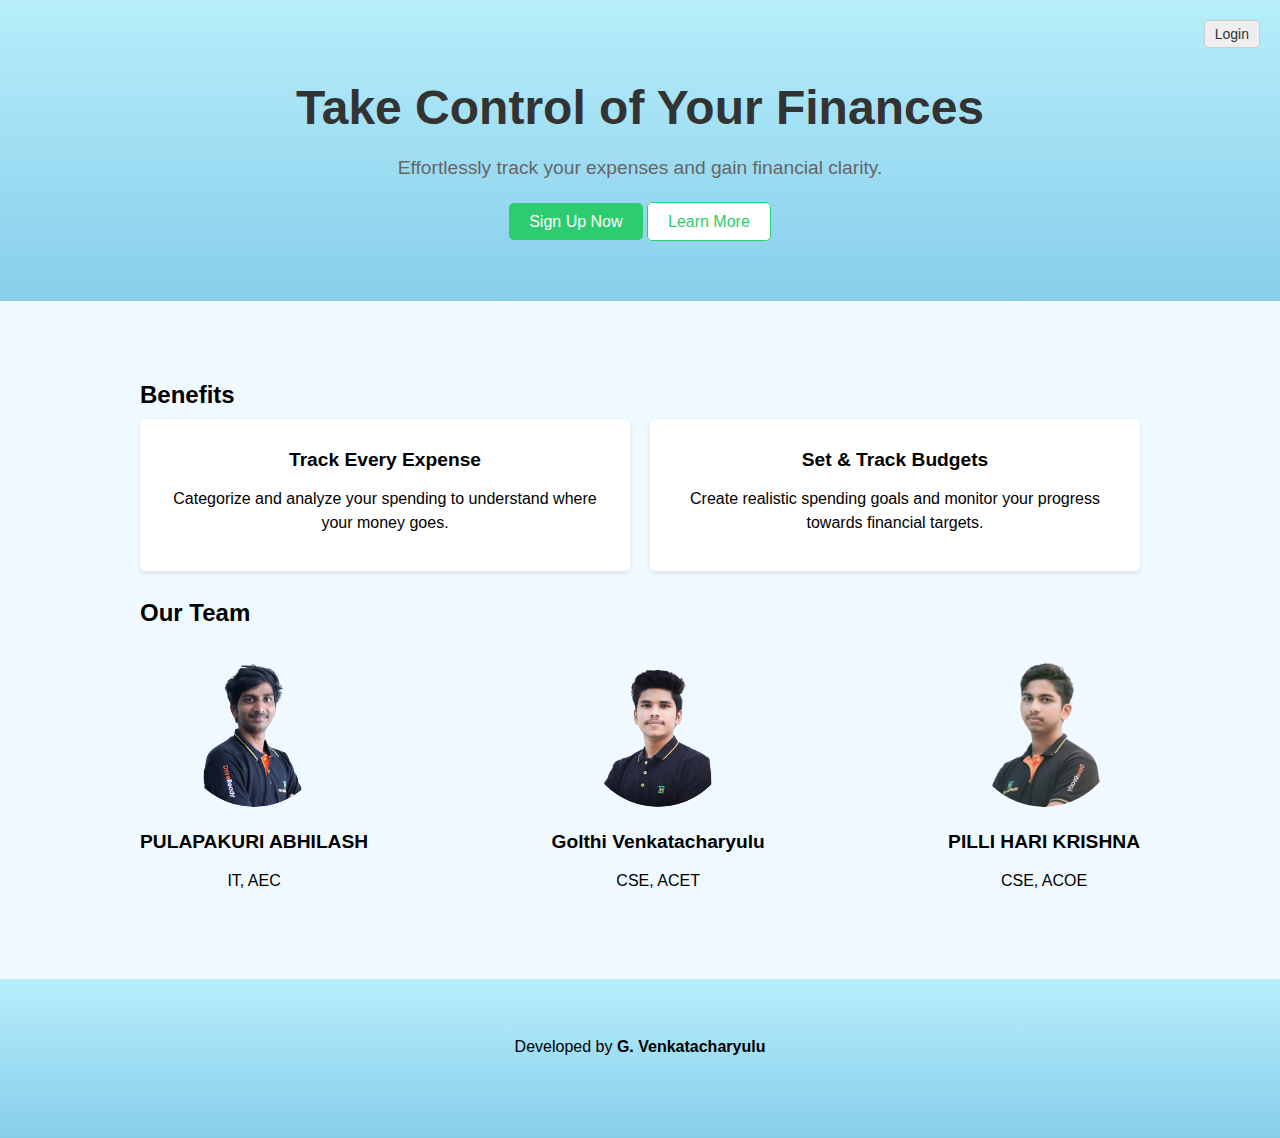
<file: index.html>
<!DOCTYPE html>
<html lang="en">
<head>
  <meta charset="UTF-8">
  <meta name="viewport" content="width=device-width, initial-scale=1.0">
  <title>Financial Expense Tracker</title>
  <link rel="stylesheet" href="landingpage.css">
  <link rel="stylesheet" href="https://cdnjs.cloudflare.com/ajax/libs/font-awesome/6.1.1/css/all.min.css" integrity="sha512-KfkfwYDsLkIlwQp6LFnl8zNdLGxu9YAA1QvwINks4PhcElQSvqcyVLLD9aMhXd13uQjoXtEKNosOWaZqXgel0g==" crossorigin="anonymous" referrerpolicy="no-referrer" />
</head>
<body>
  <header class="hero">
    <div class="container">
      <h1>Take Control of Your Finances</h1>
      <p>Effortlessly track your expenses and gain financial clarity.</p>
      <div class="buttons">
        <a href="signup.html" class="btn btn-primary">Sign Up Now</a>
        <a href="#" class="btn btn-secondary">Learn More</a>
      </div>
    </div>
  </header>

  <section class="benefits">
    <div class="container">
      <h2>Benefits</h2>
      <div class="card-grid">
        <div class="card">
          <i class="fas fa-chart-pie"></i>
          <h3>Track Every Expense</h3>
          <p>Categorize and analyze your spending to understand where your money goes.</p>
        </div>
        <div class="card">
          <i class="fas fa-chart-bar"></i>
          <h3>Set & Track Budgets</h3>
          <p>Create realistic spending goals and monitor your progress towards financial targets.</p>
        </div>
      </div>
      <br>
      <h2>Our Team</h2>
      <div class="team-grid">
        <div class="team-member">
          <img src="img3.png" alt="Team Member 3">
          <h3>PULAPAKURI ABHILASH</h3>
          <p>IT, AEC</p>
        </div>
        <div class="team-member">
          <img src="img1.png" alt="Team Member 1">
          <h3>Golthi Venkatacharyulu</h3>
          <p>CSE, ACET</p>
        </div>
        <div class="team-member">
          <img src="img2.png" alt="Team Member 2">
          <h3>PILLI HARI KRISHNA</h3>
          <p>CSE, ACOE</p>
        </div>
      </div>
    </div>
  </section>

  <section class="call-to-action">
    <div class="container">
      <p>Developed by <b>G. Venkatacharyulu</b></p>
      <a href="https://github.com/venkatesh1545">
        <i class="fa-brands fa-github" style="font-size: 20px; margin-right: 15px;"></i>
      </a>
      <a href="https://www.linkedin.com/in/golthi-venkatacharyulu/">
        <i class="fa-brands fa-linkedin" style="font-size: 20px;"></i>
      </a>
      <a href="https://venkatesh1545.github.io/MyPortfolio/">
        <i class="fa-solid fa-link" style="font-size: 20px;"></i>
      </a>
    </div>
  </section>

  <a href="login.html" class="login-btn">Login</a>

</body>
</html>
</file>
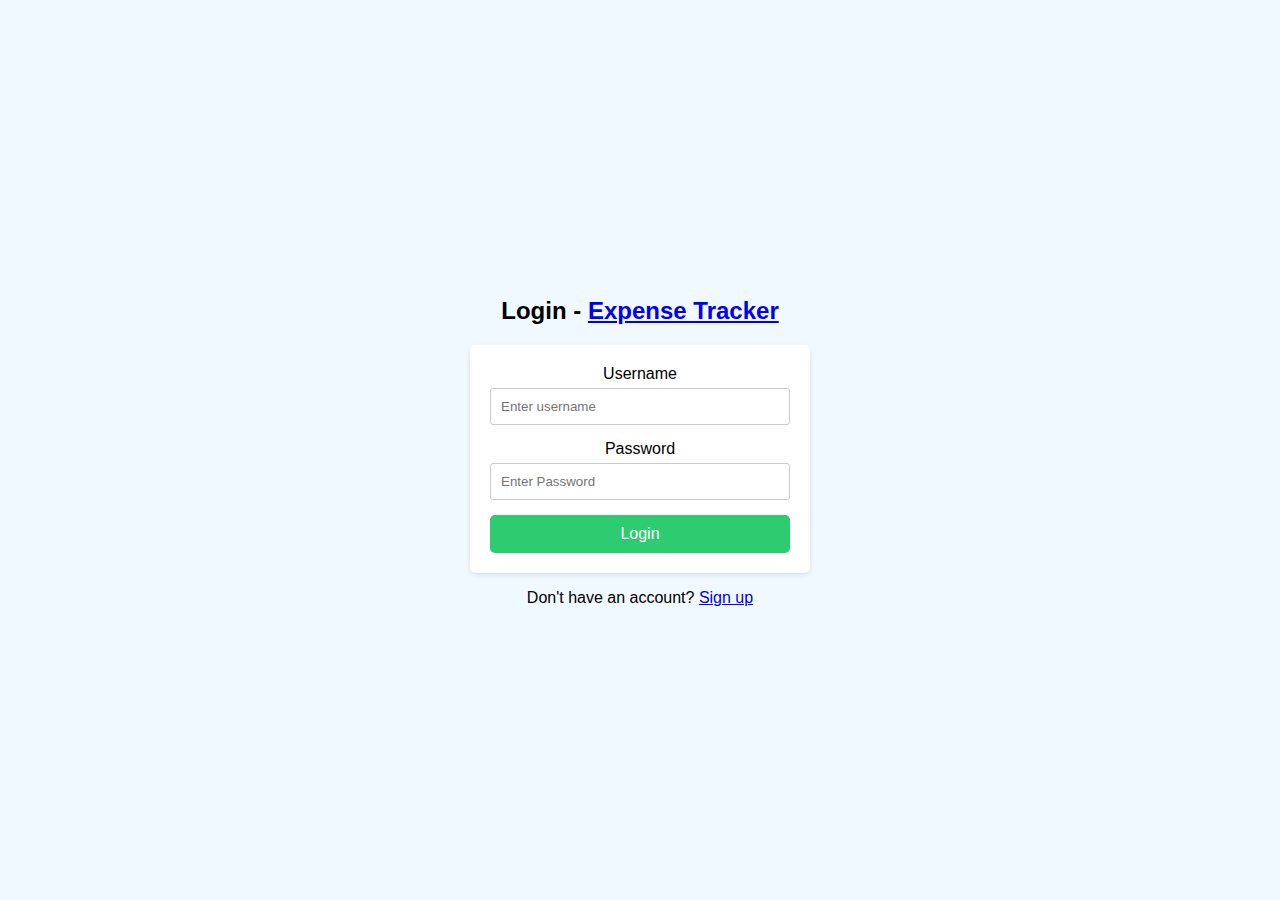
<file: login.html>
<!DOCTYPE html>
<html lang="en">
<head>
  <meta charset="UTF-8">
  <meta name="viewport" content="width=device-width, initial-scale=1.0">
  <title>Login</title>
  <link rel="stylesheet" href="loginstyles.css">
  <script src="https://sdk.amazonaws.com/js/aws-sdk-2.814.0.min.js"></script>
</head>
<body>
  <div id="login-page">
    <h2>Login - <a href="index.html">Expense Tracker</a></h2>
    <form id="login-form">
      <label for="login-username">Username</label>
      <input type="text" id="login-username" placeholder="Enter username" required>
      <label for="login-password">Password</label>
      <input type="password" id="login-password" placeholder="Enter Password" required>
      <button type="submit">Login</button>
    </form>
    <p>Don't have an account? <a href="signup.html">Sign up</a></p>
  </div>

  <script>
    AWS.config.update({
      region: 'us-east-1',
      credentials: new AWS.Credentials('AKIAW3MEDNRNEGLXIBWE', 'OXy74gJ+qSuMmAQK/P9/1B5+B6JhY0jwknE/us5W')
    });

    const docClient = new AWS.DynamoDB.DocumentClient();

    document.getElementById('login-form').addEventListener('submit', function(event) {
      event.preventDefault();
      
      const username = document.getElementById('login-username').value;
      const password = document.getElementById('login-password').value;

      const params = {
        TableName: 'signinpage',
        Key: {
          username: username
        }
      };

      docClient.get(params, function(err, data) {
        if (err) {
          console.error('Error retrieving data:', err);
          alert('Error logging in. Please try again.');
        } else {
          if (data.Item) {
            if (data.Item.password === password) {
              alert('Login successful!');
              localStorage.setItem('userName', data.Item.name);
              localStorage.setItem('transactions', JSON.stringify(data.Item.transactions || []));
              window.location.href = 'ExpenseTrackerPage.html';
            } else {
              alert('Incorrect password. Please try again.');
            }
          } else {
            alert('Username not found. Please sign up.');
          }
        }
      });
    });
  </script>
</body>
</html>
</file>
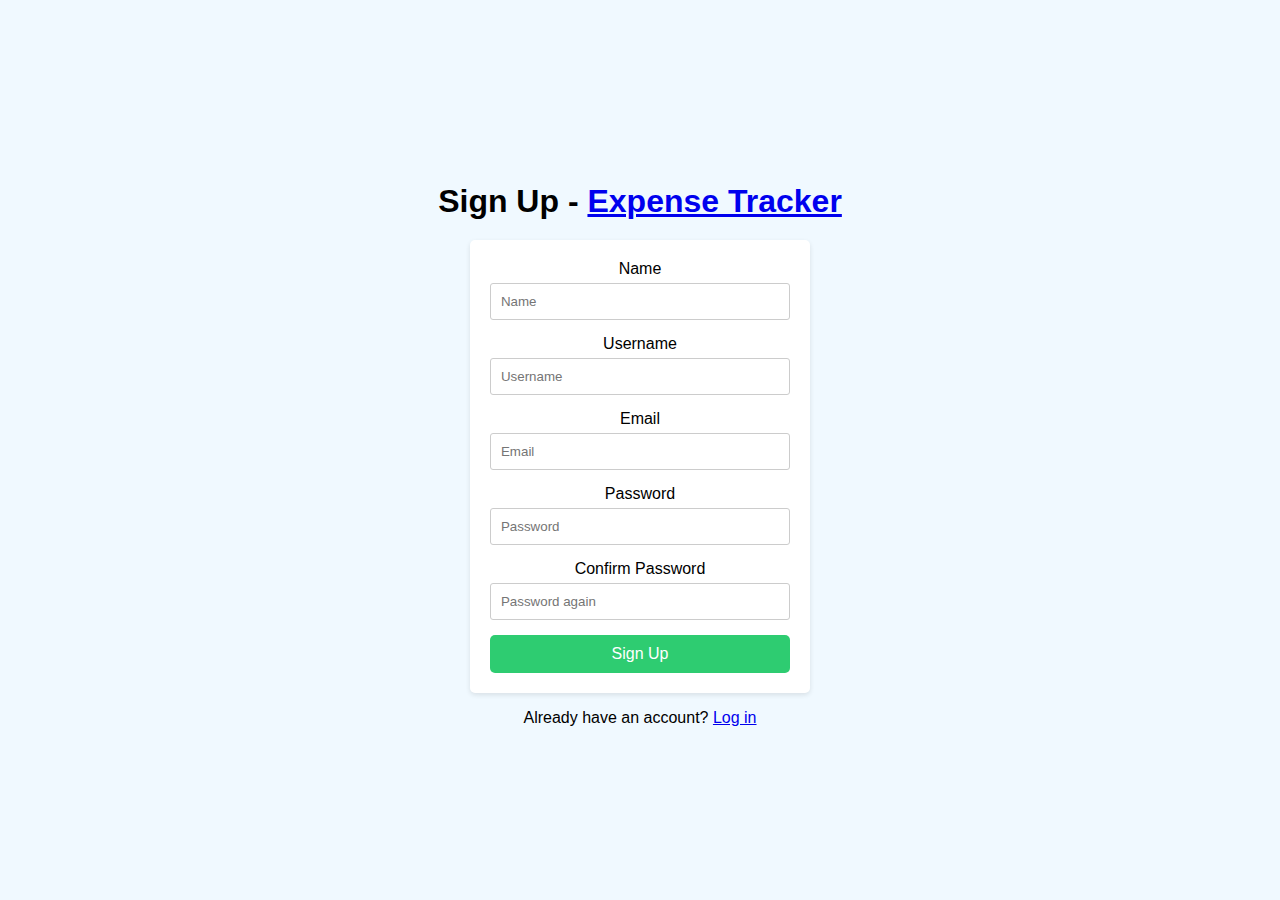
<file: signup.html>
<!DOCTYPE html>
<html lang="en">
<head>
  <meta charset="UTF-8">
  <meta name="viewport" content="width=device-width, initial-scale=1.0">
  <title>Sign Up</title>
  <link rel="stylesheet" href="loginstyles.css">
  <script src="https://sdk.amazonaws.com/js/aws-sdk-2.814.0.min.js"></script>
</head>
<body>
  <div id="signup-page">
    <h2>Sign Up - <a href="index.html">Expense Tracker</a></h2>
    <form id="signup-form">
      <label for="signup-name">Name</label>
      <input type="text" id="signup-name" placeholder="Name" required>
      <label for="signup-username">Username</label>
      <input type="text" id="signup-username" placeholder="Username" required>
      <label for="signup-email">Email</label>
      <input type="email" id="signup-email" placeholder="Email" required>
      <label for="signup-password">Password</label>
      <input type="password" id="signup-password" placeholder="Password" required>
      <label for="signup-confirm-password">Confirm Password</label>
      <input type="password" id="signup-confirm-password" placeholder="Password again" required>
      <button type="submit">Sign Up</button>
    </form>
    <p>Already have an account? <a href="login.html">Log in</a></p>
  </div>

  <script>
    // Step 1: Configure AWS SDK
    AWS.config.update({
      region: 'us-east-1', // Update to your region
      credentials: new AWS.Credentials('AKIAW3MEDNRNEGLXIBWE', 'OXy74gJ+qSuMmAQK/P9/1B5+B6JhY0jwknE/us5W')
    });

    // Step 2: Create DynamoDB DocumentClient instance
    const docClient = new AWS.DynamoDB.DocumentClient();

    // Step 3: Add event listener for form submission
    document.getElementById('signup-form').addEventListener('submit', function(event) {
      event.preventDefault(); // Prevent default form submission

      // Step 4: Retrieve form values
      const name = document.getElementById('signup-name').value;
      const username = document.getElementById('signup-username').value;
      const email = document.getElementById('signup-email').value;
      const password = document.getElementById('signup-password').value;
      const confirmPassword = document.getElementById('signup-confirm-password').value;

      // Step 5: Validate that passwords match
      if (password !== confirmPassword) {
        alert('Passwords do not match!');
        return;
      }

      // Step 6: Prepare data for DynamoDB
      const params = {
        TableName: 'signinpage', // Update with your table name
        Item: {
          username: username,
          name: name,
          email: email,
          password: password, // Note: Storing password in plain text is not secure. Use hashed passwords in a real application.
          transactions: [] // Initialize transactions as an empty array
        }
      };

      // Step 7: Store data in DynamoDB
      docClient.put(params, function(err, data) {
        if (err) {
          console.error('Error', err);
          alert('There was an error signing up. Please try again.');
        } else {
          // Store user's name in localStorage
          localStorage.setItem('userName', name);
          localStorage.setItem('transactions', JSON.stringify([])); // Initialize transactions in localStorage
          alert('Signup successful! Please login.');
          window.location.href = 'login.html';
        }
      });
    });
  </script>
</body>
</html>
</file>
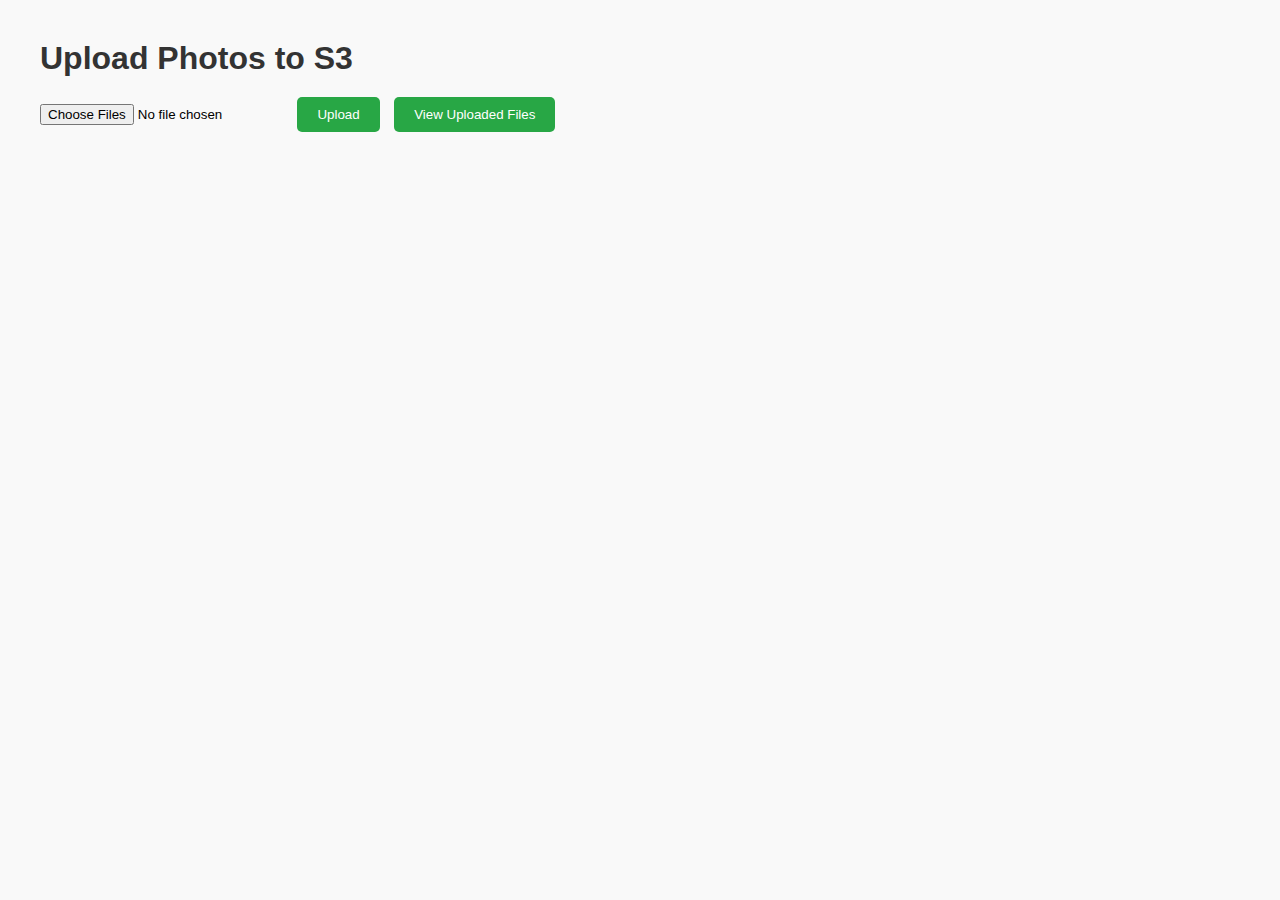
<file: new/page.html>
<!DOCTYPE html>
<html>
<head>
    <title>Upload Photos to S3</title>
    <script src="https://sdk.amazonaws.com/js/aws-sdk-2.1030.0.min.js"></script>
    <link rel="stylesheet" href="pagestyles.css">
</head>
<body>
    <h1>Upload Photos to S3</h1>
    <input type="file" id="fileInput" multiple />
    <button id="uploadButton" onclick="uploadPhotos()">Upload</button>
    <button id="viewFilesButton" onclick="toggleUploadedFiles()">View Uploaded Files</button>

    <div id="fileList"></div>
    <div id="uploadedFilesBox">
        <div id="uploadedFiles"></div>
    </div>

    <script>
        // Configuration
        const bucketName = 'ihdin';
        const region = 'ap-southeast-2';
        const accessKeyId = 'AKIATCKARFF7QV3HNQ22';
        const secretAccessKey = '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';

        // Initialize the Amazon Cognito credentials provider
        AWS.config.update({
            accessKeyId: accessKeyId,
            secretAccessKey: secretAccessKey,
            region: region
        });

        const s3 = new AWS.S3({
            apiVersion: '2006-03-01',
            params: { Bucket: bucketName }
        });

        function uploadPhotos() {
            const fileInput = document.getElementById('fileInput');
            const files = fileInput.files;

            if (files.length === 0) {
                alert('Please choose files to upload first.');
                return;
            }

            const fileList = document.getElementById('fileList');
            fileList.innerHTML = '';

            Array.from(files).forEach(file => {
                const fileItem = document.createElement('div');
                fileItem.className = 'fileItem';
                fileItem.innerHTML = `<strong>${file.name}</strong> <div class="progress"><div class="progress-bar" id="progress-${file.name.replace(/[^a-zA-Z0-9]/g, '_')}">0%</div></div>`;
                fileList.appendChild(fileItem);

                const params = {
                    Bucket: bucketName,
                    Key: file.name,
                    Body: file,
                    ACL: 'public-read'  // or 'private' based on your requirement
                };

                s3.upload(params).on('httpUploadProgress', function(evt) {
                    const progress = Math.round((evt.loaded / evt.total) * 100);
                    const progressBar = document.getElementById(`progress-${file.name.replace(/[^a-zA-Z0-9]/g, '_')}`);
                    if (progressBar) {
                        progressBar.style.width = progress + '%';
                        progressBar.innerHTML = progress + '%';
                        if (progress === 100) {
                            progressBar.style.backgroundColor = '#28a745'; // green color
                        }
                    }
                }).send(function(err, data) {
                    if (err) {
                        console.log(err, err.stack);
                        alert(`Error uploading file: ${file.name}`);
                    } else {
                        console.log('Successfully uploaded file.', data);
                        alert(`Successfully uploaded file: ${file.name}`);
                        displayUploadedFiles();
                    }
                });
            });
        }

        function displayUploadedFiles() {
            const uploadedFilesDiv = document.getElementById('uploadedFiles');
            uploadedFilesDiv.innerHTML = '<h2>Uploaded Files</h2>';

            s3.listObjectsV2({ Bucket: bucketName }, function(err, data) {
                if (err) {
                    console.log(err, err.stack);
                    alert('Error listing files.');
                } else {
                    data.Contents.forEach(file => {
                        const fileLink = document.createElement('a');
                        fileLink.href = `https://${bucketName}.s3.${region}.amazonaws.com/${file.Key}`;
                        fileLink.innerText = file.Key;
                        fileLink.target = '_blank';
                        uploadedFilesDiv.appendChild(fileLink);
                        uploadedFilesDiv.appendChild(document.createElement('br'));
                    });
                }
            });
        }

        function toggleUploadedFiles() {
            const uploadedFilesBox = document.getElementById('uploadedFilesBox');
            const isDisplayed = uploadedFilesBox.style.display === 'block';
            uploadedFilesBox.style.display = isDisplayed ? 'none' : 'block';
            if (!isDisplayed) {
                displayUploadedFiles(); // Refresh the list when opening
            }
        }

        // Initial call to display uploaded files
        displayUploadedFiles();
    </script>
</body>
</html>
</file>
<file: landingpage.css>
/* Base styles */

body {
  font-family: sans-serif;
  margin: 0;
  padding: 0;
  background-color: #f0f9ff;
}

h1, h2, h3 {
  margin: 10px 0;
}

p {
  line-height: 1.5;
}

a {
  text-decoration: none;
  color: inherit;
}

/* Hero Section */

.hero {
  background: linear-gradient(to bottom, #b7eefa 0%, #87ceeb 100%);
  padding: 50px 0;
  text-align: center;
}

.hero h1 {
  font-size: 3em;
  color: #333;
}

.hero p {
  font-size: 1.2em;
  color: #666;
}

.buttons {
  margin-top: 30px;
}

.btn {
  padding: 10px 20px;
  border: none;
  border-radius: 5px;
  font-size: 16px;
  cursor: pointer;
}

.btn-primary {
  background-color: #2ecc71;
  color: #fff;
}

.btn-secondary {
  background-color: #fff;
  color: #2ecc71;
  border: 1px solid #2ecc71;
}

.btn:hover {
  opacity: 0.8;
}

/* Benefits Section */

.benefits {
  padding: 50px 0;
}

.card-grid {
  display: grid;
  grid-template-columns: repeat(auto-fit, minmax(300px, 1fr));
  gap: 20px;
}

.card {
  background-color: #fff;
  padding: 20px;
  border-radius: 5px;
  box-shadow: 0 2px 5px rgba(0, 0, 0, 0.1);
  text-align: center;
}

.card i {
  font-size: 2em;
  color: #2ecc71;
  margin-bottom: 10px;
}

.card h3 {
  font-size: 1.2em;
  margin-bottom: 10px;
}

/* Social Proof Section */

.social-proof {
  padding: 50px 0;
}

/* Call to Action Section */

.call-to-action {
  background: linear-gradient(to bottom, #b7eefa 0%, #87ceeb 100%);
  padding: 20px 0;
  text-align: center;
}

.container {
  max-width: 1000px;
  margin: 0 auto;
  padding: 20px;
}

.call-to-action i {
  margin-right: 15px;
}

.call-to-action i.fa-linkedin {
  margin-right: 12px; /* Adjust the margin as needed */
}

/* Login Button */

.login-btn {
  background-color: #eee;
  position: absolute;
  top: 20px;
  right: 20px;
  padding: 5px 10px;
  border: 1px solid #ccc;
  border-radius: 5px;
  font-size: 14px;
  color: #333;
}

.login-btn:hover {
  background-color: #eee;
}

/* Team Section */

.team-grid {
  display: flex;
  justify-content: space-between;
  margin-top: 30px;
}

.team-member {
  text-align: center;
}

.team-member img {
  width: 150px;
  height: 150px;
  border-radius: 50%;
  margin-bottom: 10px;
}

.team-member h3 {
  font-size: 1.2em;
  margin-bottom: 5px;
}
</file>
<file: loginstyles.css>
/* Base styles */

body {
  font-family: sans-serif;
  margin: 0;
  padding: 0;
  display: flex;
  justify-content: center;
  align-items: center;
  min-height: 100vh;
  background-color: #f0f9ff;
}

/* Forms */

form {
  display: flex;
  flex-direction: column;
  width: 300px;
  padding: 20px;
  border-radius: 5px;
  box-shadow: 0 2px 5px rgba(0, 0, 0, 0.1);
  background-color: #fff;
}

label {
  margin-bottom: 5px;
}

input[type="text"],
input[type="password"],
input[type="email"] {
  padding: 10px;
  border: 1px solid #ccc;
  border-radius: 3px;
  margin-bottom: 15px;
}

button[type="submit"] {
  padding: 10px 20px;
  border: none;
  border-radius: 5px;
  font-size: 16px;
  cursor: pointer;
  background-color: #2ecc71;
  color: #fff;
}

button[type="submit"]:hover {
  opacity: 0.8;
}

/* Landing Page (hero section) */

.hero {
  text-align: center;
  padding: 50px 0;
}

.hero h1 {
  font-size: 2.5em;
  margin-bottom: 20px;
}

.hero .buttons {
  display: flex;
  justify-content: center;
  margin-top: 30px;
}

.hero .buttons a {
  margin-right: 15px;
  padding: 10px 20px;
  border: none;
  border-radius: 5px;
  font-size: 16px;
  cursor: pointer;
}

.hero .buttons a.btn-primary {
  background-color: #2ecc71;
  color: #fff;
}

.hero .buttons a.btn-secondary {
  background-color: #3498db;
  color: #fff;
}

/* Benefits Section */

.benefits {
  text-align: center;
  padding: 50px 0;
}

.benefits h2 {
  font-size: 2em;
  margin-bottom: 20px;
}

.card-grid {
  display: flex;
  justify-content: space-around;
  flex-wrap: wrap;
}

.card {
  width: 30%;
  padding: 20px;
  border-radius: 5px;
  box-shadow: 0 2px 5px rgba(0, 0, 0, 0.1);
  margin-bottom: 20px;
}

.card i {
  font-size: 2em;
  margin-bottom: 10px;
  color: #2ecc71;
}

.card h3 {
  font-size: 18px;
  margin-bottom: 10px;
}

/* Call to Action Section */

.call-to-action {
  text-align: center;
  padding: 20px 0;
}

.call-to-action p {
  margin-bottom: 10px;
}

.social-links {
  display: flex;
  justify-content: center;
  margin-top: 20px;
}

.social-links a {
  margin-right: 10px;
  font-size: 20px;
  color: #ccc;
}

.social-links a:hover {
  color: #2ecc71;
}

/* Login Page */

#login-page {
  text-align: center;
}
/* Signup Page */
/* Signup Page */

#signup-page {
  text-align: center; /* Already defined for centering content */
  display: flex; /* Make the signup page a flex container */
  flex-direction: column; /* Arrange elements vertically */
  align-items: center; /* Center elements horizontally within the container */
}

#signup-page h2 {
  font-size: 2em;
  margin-bottom: 20px;
}
</file>
<file: new/pagestyles.css>
body {
    font-family: Arial, sans-serif;
    margin: 40px;
    background-color: #f9f9f9;
}

h1 {
    color: #333;
    margin-bottom: 20px;
}

#fileInput {
    margin-bottom: 20px;
}

#uploadButton, #viewFilesButton {
    padding: 10px 20px;
    background-color: #28a745;
    color: white;
    border: none;
    cursor: pointer;
    margin-right: 10px;
    border-radius: 5px;
}

#uploadButton:hover, #viewFilesButton:hover {
    background-color: #218838;
}

#fileList, #uploadedFiles, #uploadedFilesBox {
    margin-top: 20px;
}

.fileItem {
    margin-bottom: 10px;
}

.progress {
    width: 100%;
    background-color: #f3f3f3;
    border-radius: 5px;
    overflow: hidden;
}

.progress-bar {
    width: 0;
    height: 20px;
    background-color: #4caf50;
    text-align: center;
    line-height: 20px;
    color: white;
    border-radius: 5px;
    transition: width 0.4s ease;
}

#uploadedFilesBox {
    display: none;
    background-color: white;
    padding: 20px;
    border-radius: 5px;
    box-shadow: 0 0 10px rgba(0, 0, 0, 0.1);
}

#uploadedFilesBox h2 {
    margin-top: 0;
}

#uploadedFilesBox a {
    display: block;
    color: #007bff;
    text-decoration: none;
    margin-bottom: 10px;
}

#uploadedFilesBox a:hover {
    text-decoration: underline;
}
</file>
